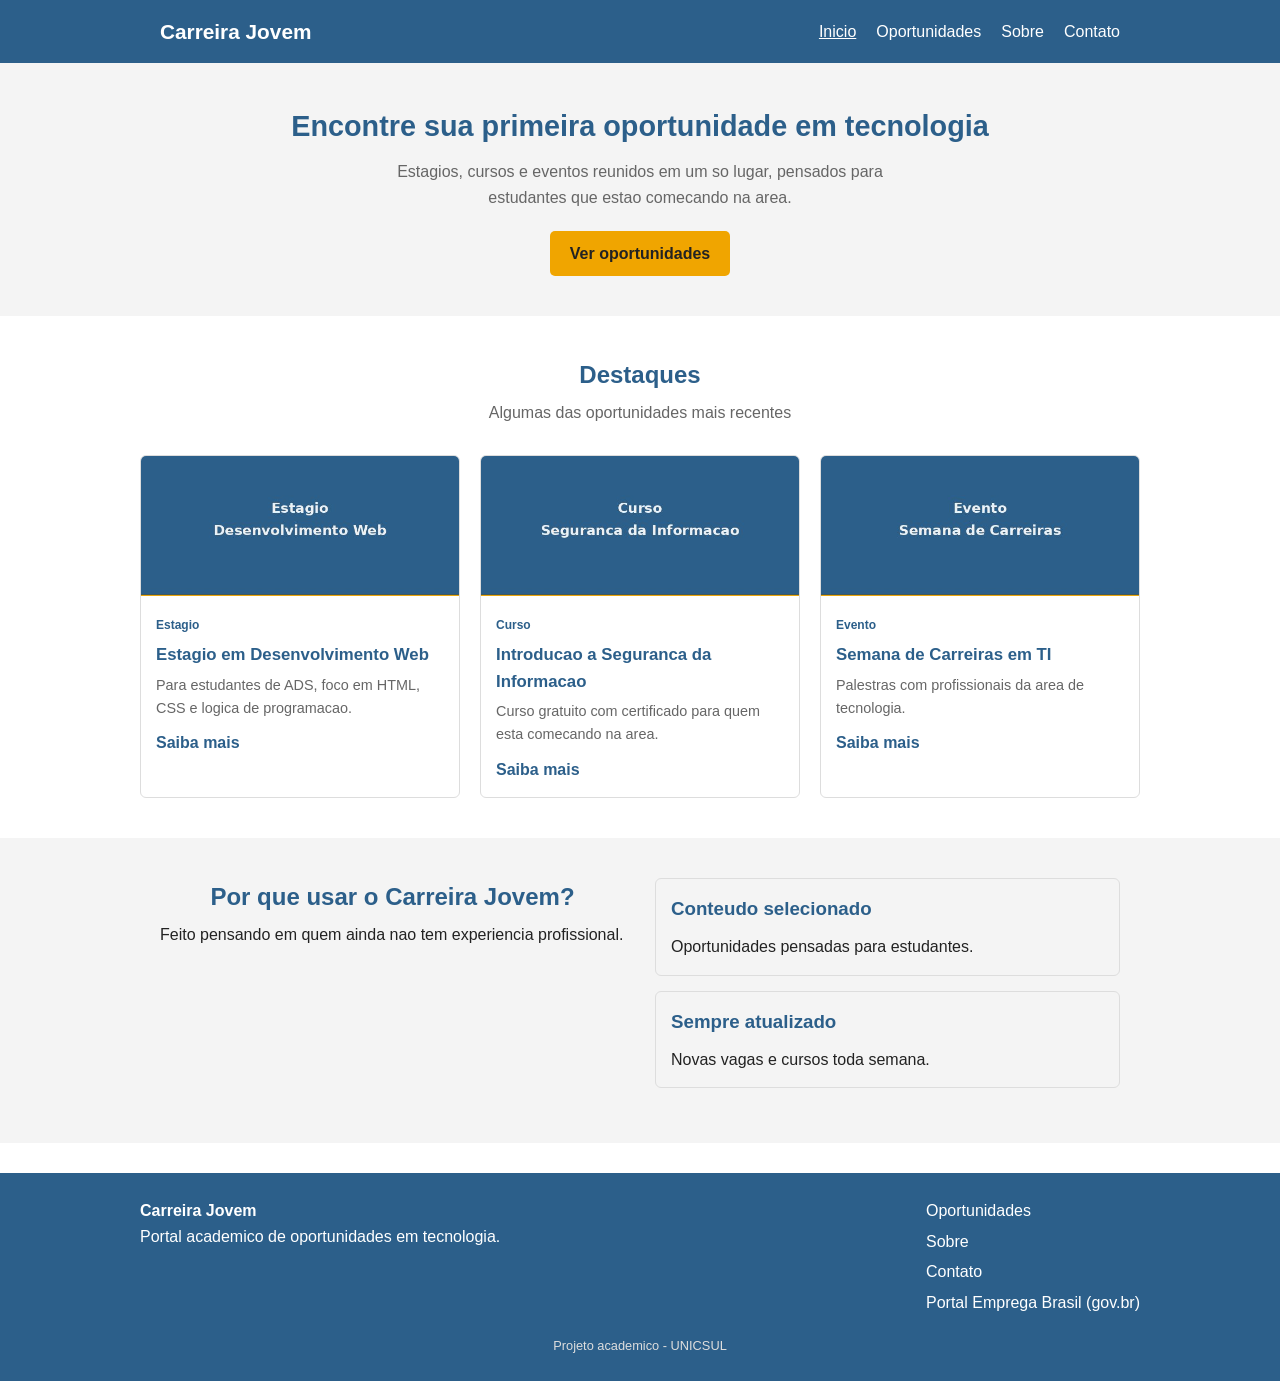
<file: index.html>
<!DOCTYPE html>
<html lang="pt-BR">
<head>
  <meta charset="UTF-8" />
  <meta name="viewport" content="width=device-width, initial-scale=1.0" />
  <title>Carreira Jovem - Inicio</title>
  <link rel="stylesheet" href="css/estilo.css" />
</head>
<body>

  <header class="cabecalho">
    <nav class="menu">
      <a href="index.html" class="logo">Carreira Jovem</a>
      <ul>
        <li><a href="index.html" class="ativo">Inicio</a></li>
        <li><a href="oportunidades.html">Oportunidades</a></li>
        <li><a href="sobre.html">Sobre</a></li>
        <li><a href="contato.html">Contato</a></li>
      </ul>
    </nav>
  </header>

  <main>

    <section class="hero">
      <h1>Encontre sua primeira oportunidade em tecnologia</h1>
      <p>Estagios, cursos e eventos reunidos em um so lugar, pensados para estudantes que estao comecando na area.</p>
      <a href="oportunidades.html" class="botao">Ver oportunidades</a>
    </section>

    <section class="secao">
      <div class="container">
        <h2>Destaques</h2>
        <p class="secao-subtitulo">Algumas das oportunidades mais recentes</p>
      </div>

      <div class="grid-cards">
        <article class="card">
          <img src="img/estagio.jpg" alt="Pessoa usando notebook em um escritorio" />
          <div class="card-corpo">
            <span class="card-categoria">Estagio</span>
            <h3 class="card-titulo">Estagio em Desenvolvimento Web</h3>
            <p class="card-desc">Para estudantes de ADS, foco em HTML, CSS e logica de programacao.</p>
            <a href="oportunidades.html" class="card-link">Saiba mais</a>
          </div>
        </article>

        <article class="card">
          <img src="img/curso.jpg" alt="Pessoa assistindo aula online no notebook" />
          <div class="card-corpo">
            <span class="card-categoria">Curso</span>
            <h3 class="card-titulo">Introducao a Seguranca da Informacao</h3>
            <p class="card-desc">Curso gratuito com certificado para quem esta comecando na area.</p>
            <a href="oportunidades.html" class="card-link">Saiba mais</a>
          </div>
        </article>

        <article class="card">
          <img src="img/evento.jpg" alt="Auditorio com estudantes em um evento" />
          <div class="card-corpo">
            <span class="card-categoria">Evento</span>
            <h3 class="card-titulo">Semana de Carreiras em TI</h3>
            <p class="card-desc">Palestras com profissionais da area de tecnologia.</p>
            <a href="oportunidades.html" class="card-link">Saiba mais</a>
          </div>
        </article>
      </div>
    </section>

    <section class="secao" style="background-color: var(--cor-fundo-alt);">
      <div class="container sobre-grid">
        <div>
          <h2>Por que usar o Carreira Jovem?</h2>
          <p>Feito pensando em quem ainda nao tem experiencia profissional.</p>
        </div>
        <div>
          <div class="caixa-info">
            <h3>Conteudo selecionado</h3>
            <p>Oportunidades pensadas para estudantes.</p>
          </div>
          <div class="caixa-info">
            <h3>Sempre atualizado</h3>
            <p>Novas vagas e cursos toda semana.</p>
          </div>
        </div>
      </div>
    </section>

  </main>

  <footer class="rodape">
    <div class="rodape-conteudo">
      <div>
        <p><strong>Carreira Jovem</strong></p>
        <p>Portal academico de oportunidades em tecnologia.</p>
      </div>
      <div class="rodape-links">
        <a href="oportunidades.html">Oportunidades</a>
        <a href="sobre.html">Sobre</a>
        <a href="contato.html">Contato</a>
        <a href="https://www.gov.br/pt-br/servicos/emprega-brasil" target="_blank" rel="noopener">Portal Emprega Brasil (gov.br)</a>
      </div>
    </div>
    <p class="rodape-copy">Projeto academico - UNICSUL</p>
  </footer>

</body>
</html>
</file>
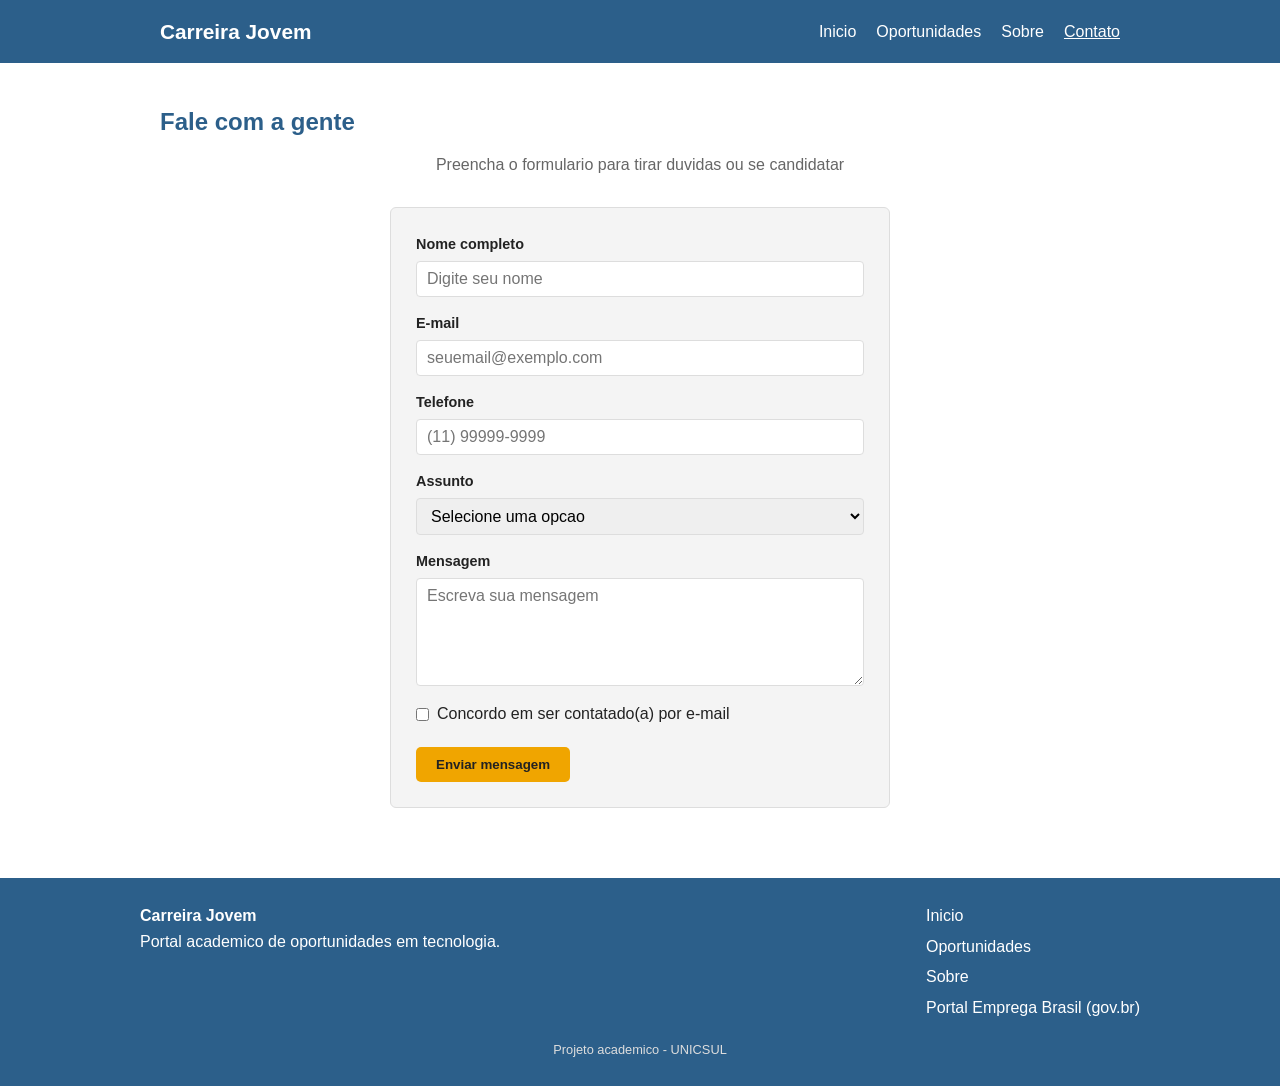
<file: contato.html>
<!DOCTYPE html>
<html lang="pt-BR">
<head>
  <meta charset="UTF-8" />
  <meta name="viewport" content="width=device-width, initial-scale=1.0" />
  <title>Carreira Jovem - Contato</title>
  <link rel="stylesheet" href="css/estilo.css" />
</head>
<body>

  <header class="cabecalho">
    <nav class="menu">
      <a href="index.html" class="logo">Carreira Jovem</a>
      <ul>
        <li><a href="index.html">Inicio</a></li>
        <li><a href="oportunidades.html">Oportunidades</a></li>
        <li><a href="sobre.html">Sobre</a></li>
        <li><a href="contato.html" class="ativo">Contato</a></li>
      </ul>
    </nav>
  </header>

  <main>
    <section class="secao">
      <div class="container">
        <h1>Fale com a gente</h1>
        <p class="secao-subtitulo">Preencha o formulario para tirar duvidas ou se candidatar</p>
      </div>

      <form class="form-caixa" action="#" method="post">

        <div class="campo">
          <label for="nome">Nome completo</label>
          <input type="text" id="nome" name="nome" placeholder="Digite seu nome" required />
        </div>

        <div class="campo">
          <label for="email">E-mail</label>
          <input type="email" id="email" name="email" placeholder="seuemail@exemplo.com" required />
        </div>

        <div class="campo">
          <label for="telefone">Telefone</label>
          <input type="tel" id="telefone" name="telefone" placeholder="(11) 99999-9999" />
        </div>

        <div class="campo">
          <label for="assunto">Assunto</label>
          <select id="assunto" name="assunto" required>
            <option value="">Selecione uma opcao</option>
            <option value="estagio">Estagio</option>
            <option value="curso">Curso</option>
            <option value="evento">Evento</option>
            <option value="outro">Outro</option>
          </select>
        </div>

        <div class="campo">
          <label for="mensagem">Mensagem</label>
          <textarea id="mensagem" name="mensagem" rows="5" placeholder="Escreva sua mensagem" required></textarea>
        </div>

        <div class="campo-checkbox">
          <input type="checkbox" id="aceite" name="aceite" required />
          <label for="aceite">Concordo em ser contatado(a) por e-mail</label>
        </div>

        <button type="submit" class="botao">Enviar mensagem</button>
      </form>
    </section>
  </main>

  <footer class="rodape">
    <div class="rodape-conteudo">
      <div>
        <p><strong>Carreira Jovem</strong></p>
        <p>Portal academico de oportunidades em tecnologia.</p>
      </div>
      <div class="rodape-links">
        <a href="index.html">Inicio</a>
        <a href="oportunidades.html">Oportunidades</a>
        <a href="sobre.html">Sobre</a>
        <a href="https://www.gov.br/pt-br/servicos/emprega-brasil" target="_blank" rel="noopener">Portal Emprega Brasil (gov.br)</a>
      </div>
    </div>
    <p class="rodape-copy">Projeto academico - UNICSUL</p>
  </footer>

</body>
</html>
</file>
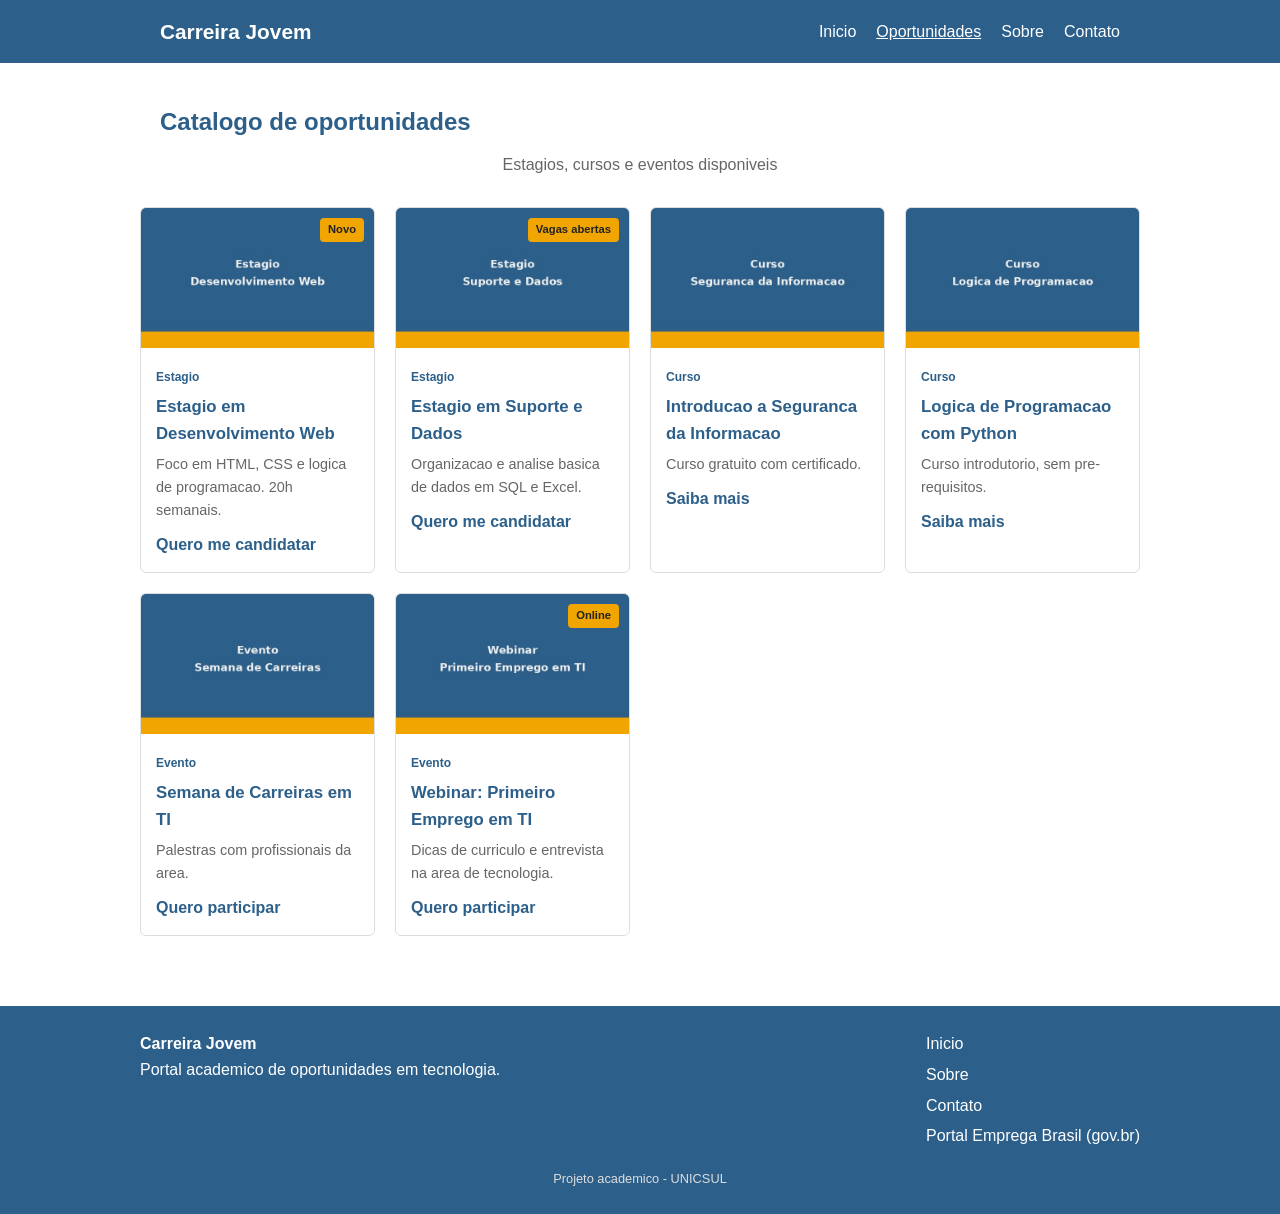
<file: oportunidades.html>
<!DOCTYPE html>
<html lang="pt-BR">
<head>
  <meta charset="UTF-8" />
  <meta name="viewport" content="width=device-width, initial-scale=1.0" />
  <title>Carreira Jovem - Oportunidades</title>
  <link rel="stylesheet" href="css/estilo.css" />
</head>
<body>

  <header class="cabecalho">
    <nav class="menu">
      <a href="index.html" class="logo">Carreira Jovem</a>
      <ul>
        <li><a href="index.html">Inicio</a></li>
        <li><a href="oportunidades.html" class="ativo">Oportunidades</a></li>
        <li><a href="sobre.html">Sobre</a></li>
        <li><a href="contato.html">Contato</a></li>
      </ul>
    </nav>
  </header>

  <main>
    <section class="secao">
      <div class="container">
        <h1>Catalogo de oportunidades</h1>
        <p class="secao-subtitulo">Estagios, cursos e eventos disponiveis</p>
      </div>

      <div class="grid-cards">

        <article class="card">
          <span class="badge">Novo</span>
          <img src="img/estagio.jpg" alt="Pessoa usando notebook em um escritorio" />
          <div class="card-corpo">
            <span class="card-categoria">Estagio</span>
            <h3 class="card-titulo">Estagio em Desenvolvimento Web</h3>
            <p class="card-desc">Foco em HTML, CSS e logica de programacao. 20h semanais.</p>
            <a href="contato.html" class="card-link">Quero me candidatar</a>
          </div>
        </article>

        <article class="card">
          <span class="badge">Vagas abertas</span>
          <img src="img/estagio2.jpg" alt="Pessoa olhando planilhas no computador" />
          <div class="card-corpo">
            <span class="card-categoria">Estagio</span>
            <h3 class="card-titulo">Estagio em Suporte e Dados</h3>
            <p class="card-desc">Organizacao e analise basica de dados em SQL e Excel.</p>
            <a href="contato.html" class="card-link">Quero me candidatar</a>
          </div>
        </article>

        <article class="card">
          <img src="img/curso.jpg" alt="Pessoa assistindo aula online no notebook" />
          <div class="card-corpo">
            <span class="card-categoria">Curso</span>
            <h3 class="card-titulo">Introducao a Seguranca da Informacao</h3>
            <p class="card-desc">Curso gratuito com certificado.</p>
            <a href="contato.html" class="card-link">Saiba mais</a>
          </div>
        </article>

        <article class="card">
          <img src="img/curso2.jpg" alt="Estudante estudando programacao em um caderno" />
          <div class="card-corpo">
            <span class="card-categoria">Curso</span>
            <h3 class="card-titulo">Logica de Programacao com Python</h3>
            <p class="card-desc">Curso introdutorio, sem pre-requisitos.</p>
            <a href="contato.html" class="card-link">Saiba mais</a>
          </div>
        </article>

        <article class="card">
          <img src="img/evento.jpg" alt="Auditorio com estudantes em um evento" />
          <div class="card-corpo">
            <span class="card-categoria">Evento</span>
            <h3 class="card-titulo">Semana de Carreiras em TI</h3>
            <p class="card-desc">Palestras com profissionais da area.</p>
            <a href="contato.html" class="card-link">Quero participar</a>
          </div>
        </article>

        <article class="card">
          <span class="badge">Online</span>
          <img src="img/evento2.jpg" alt="Pessoa participando de um webinar em casa" />
          <div class="card-corpo">
            <span class="card-categoria">Evento</span>
            <h3 class="card-titulo">Webinar: Primeiro Emprego em TI</h3>
            <p class="card-desc">Dicas de curriculo e entrevista na area de tecnologia.</p>
            <a href="contato.html" class="card-link">Quero participar</a>
          </div>
        </article>

      </div>
    </section>
  </main>

  <footer class="rodape">
    <div class="rodape-conteudo">
      <div>
        <p><strong>Carreira Jovem</strong></p>
        <p>Portal academico de oportunidades em tecnologia.</p>
      </div>
      <div class="rodape-links">
        <a href="index.html">Inicio</a>
        <a href="sobre.html">Sobre</a>
        <a href="contato.html">Contato</a>
        <a href="https://www.gov.br/pt-br/servicos/emprega-brasil" target="_blank" rel="noopener">Portal Emprega Brasil (gov.br)</a>
      </div>
    </div>
    <p class="rodape-copy">Projeto academico - UNICSUL</p>
  </footer>

</body>
</html>
</file>
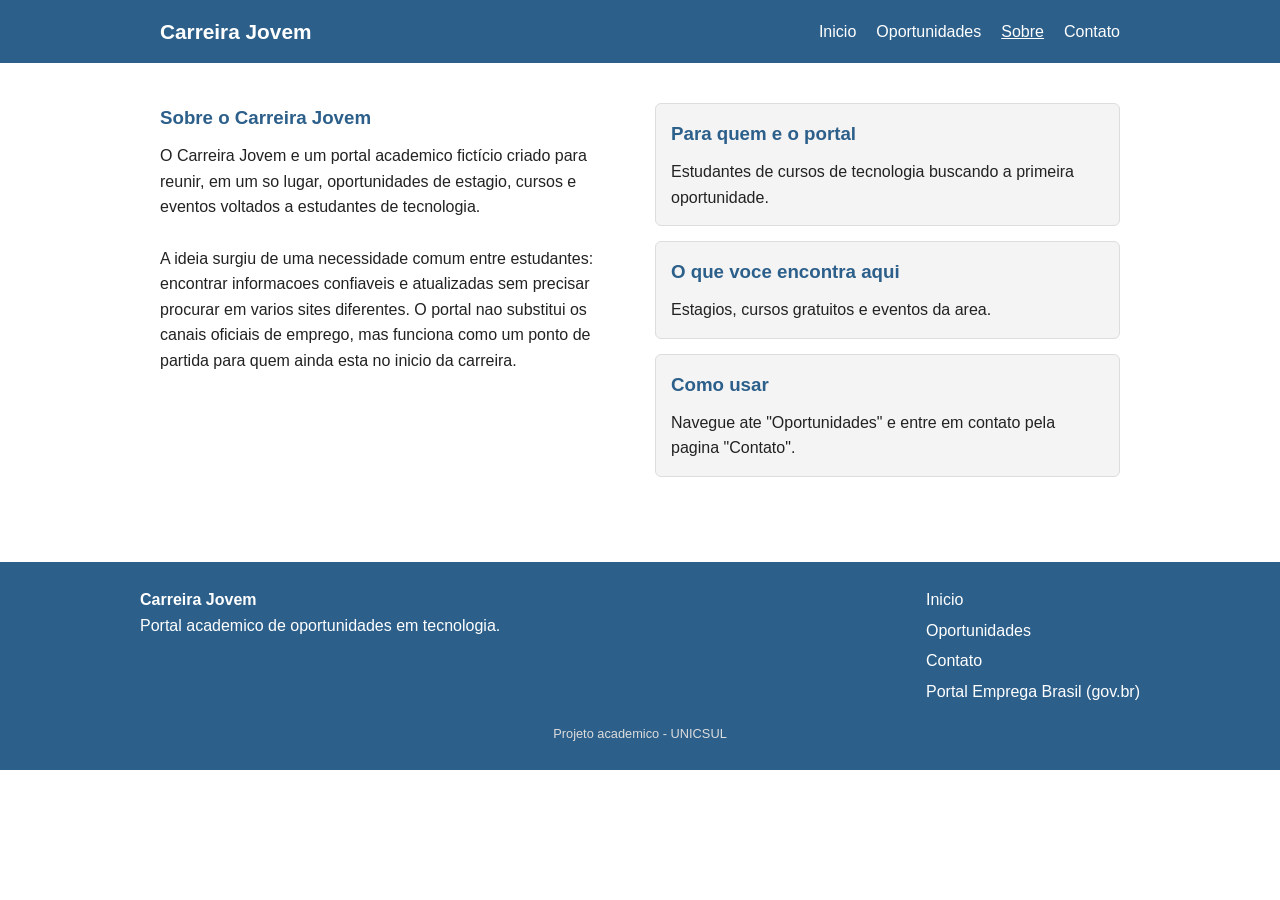
<file: sobre.html>
<!DOCTYPE html>
<html lang="pt-BR">
<head>
  <meta charset="UTF-8" />
  <meta name="viewport" content="width=device-width, initial-scale=1.0" />
  <title>Carreira Jovem - Sobre</title>
  <link rel="stylesheet" href="css/estilo.css" />
</head>
<body>

  <header class="cabecalho">
    <nav class="menu">
      <a href="index.html" class="logo">Carreira Jovem</a>
      <ul>
        <li><a href="index.html">Inicio</a></li>
        <li><a href="oportunidades.html">Oportunidades</a></li>
        <li><a href="sobre.html" class="ativo">Sobre</a></li>
        <li><a href="contato.html">Contato</a></li>
      </ul>
    </nav>
  </header>

  <main>
    <section class="secao">
      <div class="container sobre-grid">

        <article>
          <h1>Sobre o Carreira Jovem</h1>
          <p>
            O Carreira Jovem e um portal academico fictício criado para reunir, em um so lugar,
            oportunidades de estagio, cursos e eventos voltados a estudantes de tecnologia.
          </p>
          <br>
          <p>
            A ideia surgiu de uma necessidade comum entre estudantes: encontrar informacoes
            confiaveis e atualizadas sem precisar procurar em varios sites diferentes.
            O portal nao substitui os canais oficiais de emprego, mas funciona como um ponto
            de partida para quem ainda esta no inicio da carreira.
          </p>
        </article>

        <aside>
          <div class="caixa-info">
            <h3>Para quem e o portal</h3>
            <p>Estudantes de cursos de tecnologia buscando a primeira oportunidade.</p>
          </div>
          <div class="caixa-info">
            <h3>O que voce encontra aqui</h3>
            <p>Estagios, cursos gratuitos e eventos da area.</p>
          </div>
          <div class="caixa-info">
            <h3>Como usar</h3>
            <p>Navegue ate "Oportunidades" e entre em contato pela pagina "Contato".</p>
          </div>
        </aside>

      </div>
    </section>
  </main>

  <footer class="rodape">
    <div class="rodape-conteudo">
      <div>
        <p><strong>Carreira Jovem</strong></p>
        <p>Portal academico de oportunidades em tecnologia.</p>
      </div>
      <div class="rodape-links">
        <a href="index.html">Inicio</a>
        <a href="oportunidades.html">Oportunidades</a>
        <a href="contato.html">Contato</a>
        <a href="https://www.gov.br/pt-br/servicos/emprega-brasil" target="_blank" rel="noopener">Portal Emprega Brasil (gov.br)</a>
      </div>
    </div>
    <p class="rodape-copy">Projeto academico - UNICSUL</p>
  </footer>

</body>
</html>
</file>
<file: css/estilo.css>
/* =========================================================
   CARREIRA JOVEM - estilo.css
   Arquivo unico de estilo, usado nas 4 paginas do site
   ========================================================= */

/* ---- variaveis de cor e espacamento ---- */
:root {
  --cor-principal: #2c5f8a;
  --cor-destaque: #f0a500;
  --cor-fundo: #ffffff;
  --cor-fundo-alt: #f4f4f4;
  --cor-texto: #222222;
  --cor-texto-claro: #666666;
  --cor-borda: #dddddd;
  --espaco: 20px;
}

/* ---- reset simples ---- */
* {
  box-sizing: border-box;
  margin: 0;
  padding: 0;
}

body {
  font-family: Arial, Helvetica, sans-serif;
  color: var(--cor-texto);
  background-color: var(--cor-fundo);
  line-height: 1.6;
  overflow-x: hidden;
}

img {
  max-width: 100%;
  display: block;
}

a {
  text-decoration: none;
  color: inherit;
}

h1, h2, h3 {
  color: var(--cor-principal);
  margin-bottom: 10px;
}

.container {
  max-width: 1000px;
  margin: 0 auto;
  padding: 0 20px;
}

/* ---- foco visivel (acessibilidade / navegacao por teclado) ---- */
a:focus-visible,
button:focus-visible,
input:focus-visible,
select:focus-visible,
textarea:focus-visible {
  outline: 3px solid var(--cor-destaque);
  outline-offset: 2px;
}

/* =========================================================
   CABECALHO E MENU -> FLEXBOX (situacao 1)
   ========================================================= */
.cabecalho {
  background-color: var(--cor-principal);
  padding: 15px 0;
}

.menu {
  display: flex;
  justify-content: space-between;
  align-items: center;
  max-width: 1000px;
  margin: 0 auto;
  padding: 0 20px;
}

.logo {
  color: #ffffff;
  font-size: 1.3rem;
  font-weight: bold;
}

.menu ul {
  list-style: none;
  display: flex;
  gap: 20px;
}

.menu a {
  color: #ffffff;
}

.menu a:hover,
.menu a.ativo {
  text-decoration: underline;
}

/* ---- media query: empilha o menu em telas pequenas ---- */
@media (max-width: 700px) {
  .menu {
    flex-direction: column;
    gap: 10px;
  }

  .menu ul {
    flex-wrap: wrap;
    justify-content: center;
  }
}

/* =========================================================
   HERO (topo da pagina inicial)
   ========================================================= */
.hero {
  background-color: var(--cor-fundo-alt);
  padding: 40px 20px;
  text-align: center;
}

.hero h1 {
  font-size: 1.8rem;
}

.hero p {
  color: var(--cor-texto-claro);
  max-width: 500px;
  margin: 10px auto 20px auto;
}

.botao {
  display: inline-block;
  background-color: var(--cor-destaque);
  color: #222222;
  font-weight: bold;
  padding: 10px 20px;
  border-radius: 5px;
  border: none;
  cursor: pointer;
  transition: transform 0.2s;
}

.botao:hover {
  transform: scale(1.05);
}

/* =========================================================
   SECOES GERAIS
   ========================================================= */
.secao {
  padding: 40px 20px;
}

.secao h2 {
  text-align: center;
  margin-bottom: 5px;
}

.secao-subtitulo {
  text-align: center;
  color: var(--cor-texto-claro);
  margin-bottom: 30px;
}

/* =========================================================
   GRID DE CARDS -> CSS GRID (situacao 1, com auto-fit e minmax)
   ========================================================= */
.grid-cards {
  max-width: 1000px;
  margin: 0 auto;
  display: grid;
  grid-template-columns: repeat(auto-fit, minmax(220px, 1fr));
  gap: 20px;
}

/* ---- card reutilizavel ---- */
.card {
  position: relative; /* o badge (position:absolute) usa este elemento como referencia */
  background-color: var(--cor-fundo);
  border: 1px solid var(--cor-borda);
  border-radius: 6px;
  overflow: hidden;
  transition: transform 0.2s, box-shadow 0.2s;
}

.card:hover {
  transform: translateY(-4px);
  box-shadow: 0 4px 10px rgba(0, 0, 0, 0.15);
}

.card img {
  width: 100%;
  height: 140px;
  object-fit: cover;
}

.card-corpo {
  padding: 15px;
}

.card-categoria {
  font-size: 0.75rem;
  font-weight: bold;
  color: var(--cor-principal);
}

.card-titulo {
  font-size: 1.05rem;
  margin: 5px 0;
}

.card-desc {
  color: var(--cor-texto-claro);
  font-size: 0.9rem;
  margin-bottom: 10px;
}

.card-link {
  font-weight: bold;
  color: var(--cor-principal);
}

.card-link:hover {
  color: var(--cor-destaque);
}

/* ---- badge -> position:relative no card (pai) + position:absolute no badge (filho) ---- */
.badge {
  position: absolute;
  top: 10px;
  right: 10px;
  background-color: var(--cor-destaque);
  color: #222222;
  font-size: 0.7rem;
  font-weight: bold;
  padding: 3px 8px;
  border-radius: 4px;
}

/* =========================================================
   PAGINA SOBRE -> GRID (situacao 2, duas colunas no desktop)
   ========================================================= */
.sobre-grid {
  max-width: 1000px;
  margin: 0 auto;
  display: grid;
  grid-template-columns: 1fr 1fr;
  gap: 30px;
}

.caixa-info {
  background-color: var(--cor-fundo-alt);
  border: 1px solid var(--cor-borda);
  border-radius: 6px;
  padding: 15px;
  margin-bottom: 15px;
}

@media (max-width: 700px) {
  .sobre-grid {
    grid-template-columns: 1fr;
  }
}

/* =========================================================
   FORMULARIO (pagina contato)
   ========================================================= */
.form-caixa {
  max-width: 500px;
  margin: 0 auto;
  background-color: var(--cor-fundo-alt);
  border: 1px solid var(--cor-borda);
  border-radius: 6px;
  padding: 25px;
}

.campo {
  margin-bottom: 15px;
  display: flex;
  flex-direction: column;
  gap: 5px;
}

.campo label {
  font-weight: bold;
  font-size: 0.9rem;
}

.campo input,
.campo select,
.campo textarea {
  font-family: inherit;
  font-size: 1rem;
  padding: 8px 10px;
  border: 1px solid var(--cor-borda);
  border-radius: 4px;
}

.campo-checkbox {
  display: flex;
  align-items: center;
  gap: 8px;
  margin-bottom: 20px;
}

.campo-checkbox input {
  width: auto;
}

/* =========================================================
   RODAPE -> FLEXBOX (situacao 2)
   ========================================================= */
.rodape {
  background-color: var(--cor-principal);
  color: #ffffff;
  padding: 25px 20px;
  margin-top: 30px;
}

.rodape-conteudo {
  max-width: 1000px;
  margin: 0 auto;
  display: flex;
  justify-content: space-between;
  flex-wrap: wrap;
  gap: 15px;
}

.rodape a {
  color: #ffffff;
}

.rodape a:hover {
  color: var(--cor-destaque);
}

.rodape-links {
  display: flex;
  flex-direction: column;
  gap: 5px;
}

.rodape-copy {
  text-align: center;
  font-size: 0.8rem;
  margin-top: 20px;
  color: #dddddd;
}
</file>
